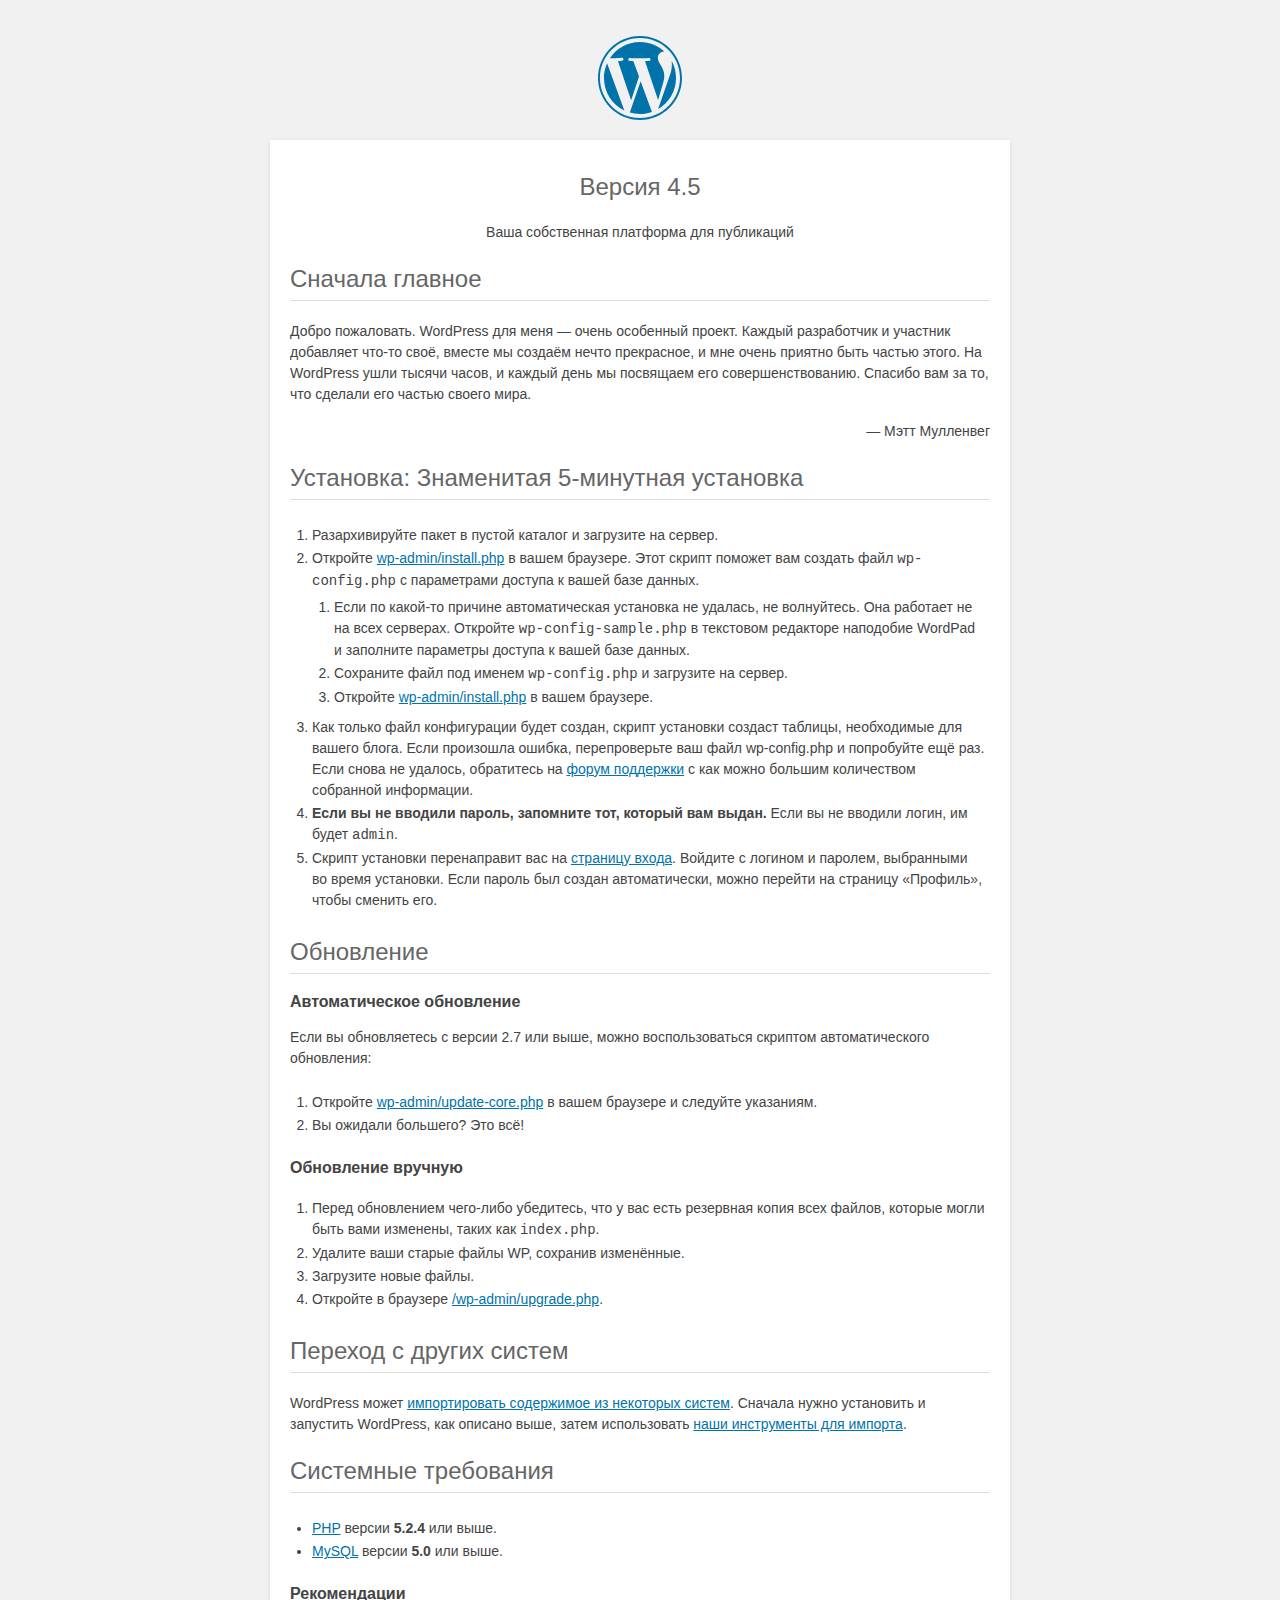
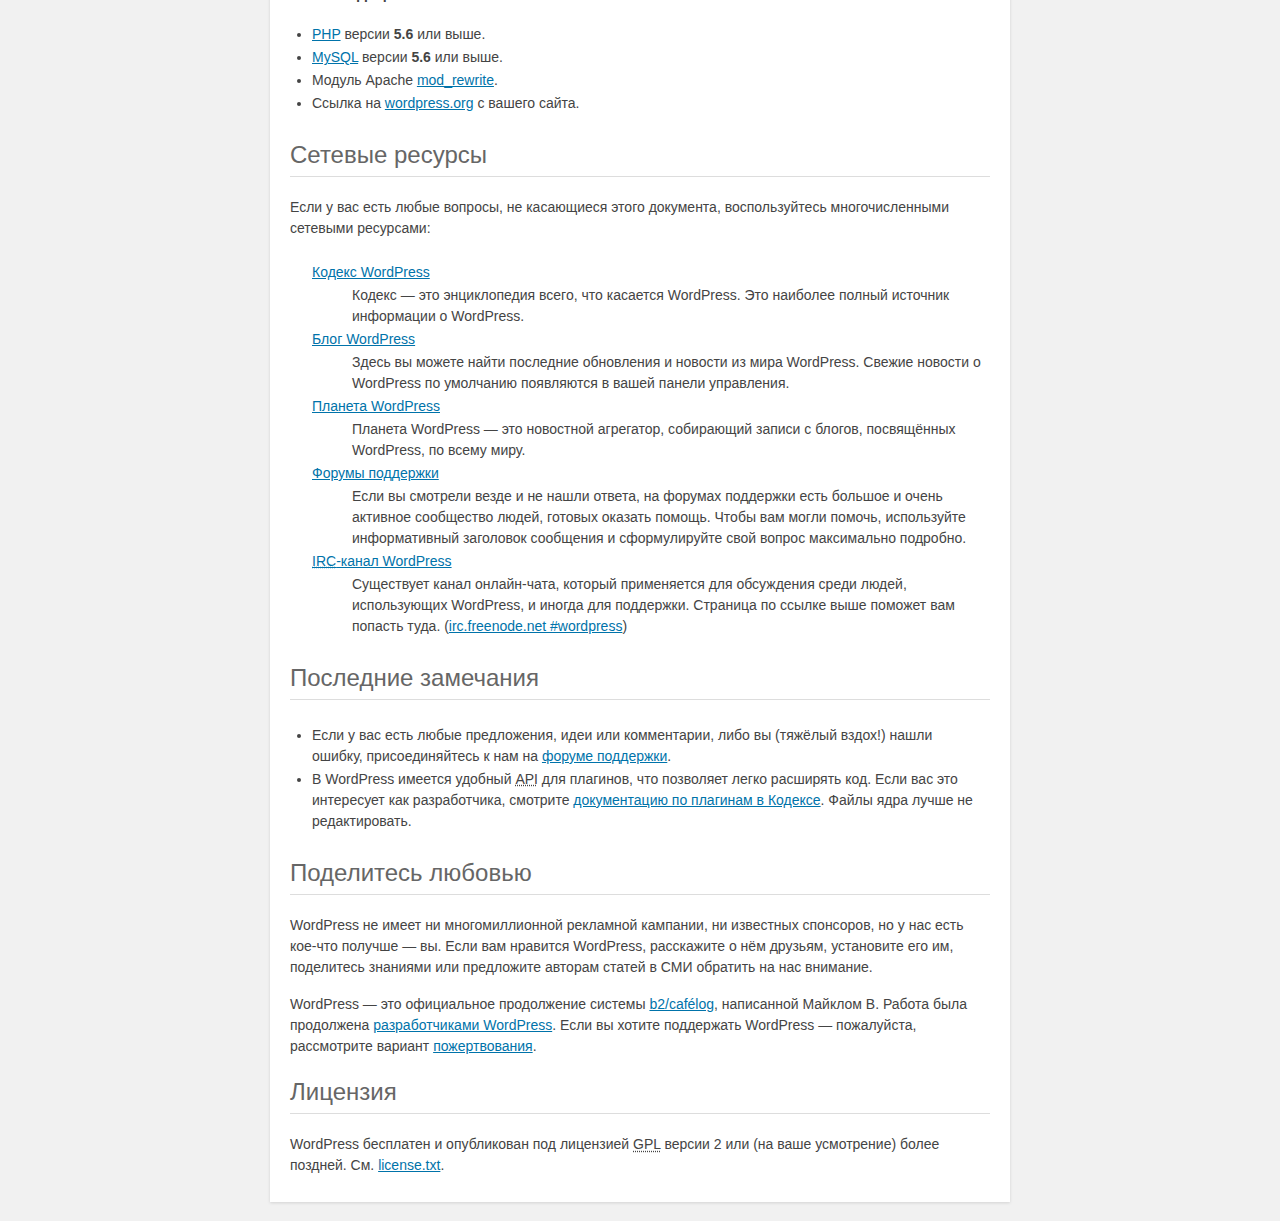
<file: readme.html>
<!DOCTYPE html PUBLIC "-//W3C//DTD XHTML 1.0 Strict//EN" "http://www.w3.org/TR/xhtml1/DTD/xhtml1-strict.dtd">
<html xmlns="http://www.w3.org/1999/xhtml">
<head>
	<meta name="viewport" content="width=device-width" />
	<meta http-equiv="Content-Type" content="text/html; charset=utf-8" />
	<title>WordPress &#8250; ReadMe</title>
	<link rel="stylesheet" href="wp-admin/css/install.css?ver=20100228" type="text/css" />
</head>
<body>
<h1 id="logo">
	<a href="https://wordpress.org/"><img alt="WordPress" src="wp-admin/images/wordpress-logo.png" /></a>
	<br /> Версия 4.5
</h1>
<p style="text-align: center">Ваша собственная платформа для публикаций</p>

<h2>Сначала главное</h2>
<p>Добро пожаловать. WordPress для меня &#8212; очень особенный проект. Каждый разработчик и участник добавляет что-то своё, вместе мы создаём нечто прекрасное, и мне очень приятно быть частью этого. На WordPress ушли тысячи часов, и каждый день мы посвящаем его совершенствованию. Спасибо вам за то, что сделали его частью своего мира.</p>
<p style="text-align: right">&#8212; Мэтт Мулленвег</p>

<h2>Установка: Знаменитая 5-минутная установка</h2>
<ol>
	<li>Разархивируйте пакет в пустой каталог и загрузите на сервер.</li>
	<li>Откройте <span class="file"><a href="wp-admin/install.php">wp-admin/install.php</a></span> в вашем браузере. Этот скрипт поможет вам создать файл <code>wp-config.php</code> с параметрами доступа к вашей базе данных.
		<ol>
			<li>Если по какой-то причине автоматическая установка не удалась, не волнуйтесь. Она работает не на всех серверах. Откройте <code>wp-config-sample.php</code> в текстовом редакторе наподобие WordPad и заполните параметры доступа к вашей базе данных.</li>
			<li>Сохраните файл под именем <code>wp-config.php</code> и загрузите на сервер.</li>
			<li>Откройте <span class="file"><a href="wp-admin/install.php">wp-admin/install.php</a></span> в вашем браузере.</li>
		</ol>
	</li>
	<li>Как только файл конфигурации будет создан, скрипт установки создаст таблицы, необходимые для вашего блога. Если произошла ошибка, перепроверьте ваш файл <span class="file">wp-config.php</span> и попробуйте ещё раз. Если снова не удалось, обратитесь на <a href="http://ru.forums.wordpress.org/">форум поддержки</a> с как можно большим количеством собранной информации.</li>
	<li><strong>Если вы не вводили пароль, запомните тот, который вам выдан.</strong> Если вы не вводили логин, им будет <code>admin</code>.</li>
	<li> Скрипт установки перенаправит вас на <a href="wp-login.php">страницу входа</a>. Войдите с логином и паролем, выбранными во время установки. Если пароль был создан автоматически, можно перейти на страницу &laquo;Профиль&raquo;, чтобы сменить его.</li>
</ol>

<h2>Обновление</h2>
<h3>Автоматическое обновление</h3>
<p>Если вы обновляетесь с версии 2.7 или выше, можно воспользоваться скриптом автоматического обновления:</p>
<ol>
	<li>Откройте <span class="file"><a href="wp-admin/update-core.php">wp-admin/update-core.php</a></span> в вашем браузере и следуйте указаниям.</li>
	<li>Вы ожидали большего? Это всё!</li>
</ol>

<h3>Обновление вручную</h3>
<ol>
	<li>Перед обновлением чего-либо убедитесь, что у вас есть резервная копия всех файлов, которые могли быть вами изменены, таких как <code>index.php</code>.</li>
	<li>Удалите ваши старые файлы WP, сохранив изменённые.</li>
	<li>Загрузите новые файлы.</li>
	<li>Откройте в браузере <span class="file"><a href="wp-admin/upgrade.php">/wp-admin/upgrade.php</a>.</span></li>
</ol>

<h2>Переход с других систем</h2>
<p>WordPress может <a href="http://codex.wordpress.org/Importing_Content">импортировать содержимое из некоторых систем</a>. Сначала нужно установить и запустить WordPress, как описано выше, затем использовать <a href="wp-admin/import.php" title="Импорт в WordPress">наши инструменты для импорта</a>.</p>

<h2>Системные требования</h2>
<ul>
	<li><a href="http://php.net/">PHP</a> версии <strong>5.2.4</strong> или выше.</li>
	<li><a href="http://www.mysql.com/">MySQL</a> версии <strong>5.0</strong> или выше.</li>
</ul>

<h3>Рекомендации</h3>
<ul>
	<li><a href="http://php.net/">PHP</a> версии <strong>5.6</strong> или выше.</li>
	<li><a href="http://www.mysql.com/">MySQL</a> версии <strong>5.6</strong> или выше.</li>
	<li>Модуль Apache <a href="http://httpd.apache.org/docs/2.2/mod/mod_rewrite.html">mod_rewrite</a>.</li>
	<li>Ссылка на <a href="https://wordpress.org/">wordpress.org</a> c вашего сайта.</li>
</ul>

<h2>Сетевые ресурсы</h2>
<p>Если у вас есть любые вопросы, не касающиеся этого документа, воспользуйтесь многочисленными сетевыми ресурсами:</p>
<dl>
	<dt><a href="http://codex.wordpress.org/Заглавная_страница">Кодекс WordPress</a></dt>
		<dd>Кодекс &#8212; это энциклопедия всего, что касается WordPress. Это наиболее полный источник информации о WordPress.</dd>
	<dt><a href="https://wordpress.org/news/">Блог WordPress</a></dt>
		<dd>Здесь вы можете найти последние обновления и новости из мира WordPress. Свежие новости о WordPress по умолчанию появляются в вашей панели управления.</dd>
	<dt><a href="https://planet.wordpress.org/">Планета WordPress </a></dt>
		<dd>Планета WordPress &#8212; это новостной агрегатор, собирающий записи с блогов, посвящённых WordPress, по всему миру.</dd>
	<dt><a href="http://ru.forums.wordpress.org/">Форумы поддержки</a></dt>
		<dd>Если вы смотрели везде и не нашли ответа, на форумах поддержки есть большое и очень активное сообщество людей, готовых оказать помощь. Чтобы вам могли помочь, используйте информативный заголовок сообщения и сформулируйте свой вопрос максимально подробно.</dd>
	<dt><a href="http://codex.wordpress.org/IRC"><abbr title="Internet Relay Chat">IRC</abbr>-канал WordPress</a></dt>
		<dd>Существует канал онлайн-чата, который применяется для обсуждения среди людей, использующих WordPress, и иногда для поддержки. Страница по ссылке выше поможет вам попасть туда. (<a href="irc://irc.freenode.net/wordpress">irc.freenode.net #wordpress</a>)</dd>
</dl>

<h2>Последние замечания</h2>
<ul>
	<li>Если у вас есть любые предложения, идеи или комментарии, либо вы (тяжёлый вздох!) нашли ошибку, присоединяйтесь к нам на <a href="http://ru.forums.wordpress.org/">форуме поддержки</a>.</li>
	<li>В WordPress имеется удобный <abbr title="application programming interface">API</abbr> для плагинов, что позволяет легко расширять код. Если вас это интересует как разработчика, смотрите <a href="http://codex.wordpress.org/Plugin_API" title="API WordPress для плагинов">документацию по плагинам в Кодексе</a>. Файлы ядра лучше не редактировать.</li>
</ul>

<h2>Поделитесь любовью</h2>
<p>WordPress не имеет ни многомиллионной рекламной кампании, ни известных спонсоров, но у нас есть кое-что получше &#8212; вы. Если вам нравится WordPress, расскажите о нём друзьям, установите его им, поделитесь знаниями или предложите авторам статей в СМИ обратить на нас внимание.</p>

<p>WordPress &#8212; это официальное продолжение системы <a href="http://cafelog.com/">b2/caf&#233;log</a>, написанной Майклом В. Работа была продолжена <a href="https://wordpress.org/about/">разработчиками WordPress</a>. Если вы хотите поддержать WordPress &#8212; пожалуйста, рассмотрите вариант <a href="https://wordpress.org/donate/" title="Пожертвования для WordPress">пожертвования</a>.</p>

<h2>Лицензия</h2>
<p>WordPress бесплатен и опубликован под лицензией <abbr title="GNU General Public License">GPL</abbr> версии 2 или (на ваше усмотрение) более поздней. См. <a href="license.txt">license.txt</a>.</p>

</body>
</html>
</file>
<file: wp-admin/css/install.css>
html {
	background: #f1f1f1;
	margin: 0 20px;
}

body {
	background: #fff;
	color: #444;
	font-family: "Open Sans", sans-serif;
	margin: 140px auto 25px;
	padding: 20px 20px 10px 20px;
	max-width: 700px;
	-webkit-font-smoothing: subpixel-antialiased;
	-webkit-box-shadow: 0 1px 3px rgba(0,0,0,0.13);
	box-shadow: 0 1px 3px rgba(0,0,0,0.13);
}

a {
	color: #0073aa;
}

a:hover,
a:active {
	color: #00a0d2;
}

a:focus {
	color: #124964;
	-webkit-box-shadow:
		0 0 0 1px #5b9dd9,
		0 0 2px 1px rgba(30, 140, 190, .8);
	box-shadow:
		0 0 0 1px #5b9dd9,
		0 0 2px 1px rgba(30, 140, 190, .8);
}

.ie8 a:focus {
	outline: #5b9dd9 solid 1px;
}

h1, h2 {
	border-bottom: 1px solid #ddd;
	clear: both;
	color: #666;
	font-size: 24px;
	padding: 0;
	padding-bottom: 7px;
	font-weight: normal;
}

h3 {
	font-size: 16px;
}

p, li, dd, dt {
	padding-bottom: 2px;
	font-size: 14px;
	line-height: 1.5;
}

code, .code {
	font-family: Consolas, Monaco, monospace;
}

ul, ol, dl {
	padding: 5px 5px 5px 22px;
}

a img {
	border:0
}
abbr {
	border: 0;
	font-variant: normal;
}

fieldset {
	border: 0;
	padding: 0;
	margin: 0;
}

label {
	cursor: pointer;
}

#logo {
	margin: 6px 0 14px 0;
	padding: 0 0 7px 0;
	border-bottom: none;
	text-align:center
}
#logo a {
	background-image: url(../images/w-logo-blue.png?ver=20131202);
	background-image: none, url(../images/wordpress-logo.svg?ver=20131107);
	-webkit-background-size: 84px;
	background-size: 84px;
	background-position: center top;
	background-repeat: no-repeat;
	color: #444; /* same as login.css */
	height: 84px;
	font-size: 20px;
	font-weight: normal;
	line-height: 1.3em;
	margin: -130px auto 25px;
	padding: 0;
	text-decoration: none;
	width: 84px;
	text-indent: -9999px;
	outline: none;
	overflow: hidden;
	display: block;
}

#logo a:focus {
	-webkit-box-shadow: none;
	box-shadow: none;
}

.step {
	margin: 20px 0 15px;
}
.step, th {
	text-align: left;
	padding: 0;
}
.language-chooser.wp-core-ui .step .button.button-large {
	height: 36px;
	font-size: 14px;
	line-height: 33px;
	vertical-align: middle;
}
textarea {
	border: 1px solid #ddd;
	font-family: "Open Sans", sans-serif;
	width: 100%;
	-webkit-box-sizing: border-box;
	-moz-box-sizing: border-box;
	box-sizing: border-box;
}

.form-table {
	border-collapse: collapse;
	margin-top: 1em;
	width: 100%;
}

.form-table td {
	margin-bottom: 9px;
	padding: 10px 20px 10px 0;
	font-size: 14px;
	vertical-align: top
}

.form-table th {
	font-size: 14px;
	text-align: left;
	padding: 10px 20px 10px 0;
	width: 140px;
	vertical-align: top;
}

.form-table code {
	line-height: 18px;
	font-size: 14px;
}

.form-table p {
	margin: 4px 0 0 0;
	font-size: 11px;
}

.form-table input {
	line-height: 20px;
	font-size: 15px;
	padding: 3px 5px;
	border: 1px solid #ddd;
	-webkit-box-shadow: inset 0 1px 2px rgba(0,0,0,0.07);
	box-shadow: inset 0 1px 2px rgba(0,0,0,0.07);
}

input,
submit {
	font-family: "Open Sans", sans-serif;
}

.form-table input[type=text],
.form-table input[type=email],
.form-table input[type=url],
.form-table input[type=password] {
	width: 206px;
}

.form-table th p {
	font-weight: normal;
}

.form-table.install-success th,
.form-table.install-success td {
	vertical-align: middle;
	padding: 16px 20px 16px 0;
}

.form-table.install-success td p {
	margin: 0;
	font-size: 14px;
}

.form-table.install-success td code {
	margin: 0;
	font-size: 18px;
}

#error-page {
	margin-top: 50px;
}

#error-page p {
	font-size: 14px;
	line-height: 18px;
	margin: 25px 0 20px;
}

#error-page code, .code {
	font-family: Consolas, Monaco, monospace;
}

.wp-hide-pw > .dashicons {
	line-height: inherit;
}

#pass-strength-result {
	background-color: #eee;
	border: 1px solid #ddd;
	color: #23282d;
	margin: -2px 5px 5px 0px;
	padding: 3px 5px;
	text-align: center;
	width: 218px;
	-webkit-box-sizing: border-box;
	-moz-box-sizing: border-box;
	box-sizing: border-box;
	opacity: 0;
}

#pass-strength-result.short {
	background-color: #f1adad;
	border-color: #e35b5b;
	opacity: 1;
}

#pass-strength-result.bad {
	background-color: #fbc5a9;
	border-color: #f78b53;
	opacity: 1;
}

#pass-strength-result.good {
	background-color: #ffe399;
	border-color: #ffc733;
	opacity: 1;
}

#pass-strength-result.strong {
	background-color: #c1e1b9;
	border-color: #83c373;
	opacity: 1;
}

#pass1.short, #pass1-text.short {
	border-color: #e35b5b;
}

#pass1.bad, #pass1-text.bad {
	border-color: #f78b53;
}

#pass1.good, #pass1-text.good {
	border-color: #ffc733;
}

#pass1.strong, #pass1-text.strong {
	border-color: #83c373;
}

.pw-weak {
	display: none;
}

.message {
	border-left: 4px solid #dc3232;
	padding: .7em .6em;
	background-color: #fbeaea;
}

/* rtl:ignore */
#dbname,
#uname,
#pwd,
#dbhost,
#prefix,
#user_login,
#admin_email,
#pass1,
#pass2 {
	direction: ltr;
}

#pass1-text,
.show-password #pass1 {
	display: none;
}

.show-password #pass1-text
{
	display: inline-block;
}

.form-table span.description.important {
	font-size: 12px;
}


/* localization */
body.rtl,
.rtl textarea,
.rtl input,
.rtl submit {
	font-family: Tahoma, sans-serif;
}

:lang(he-il) body.rtl,
:lang(he-il) .rtl textarea,
:lang(he-il) .rtl input,
:lang(he-il) .rtl submit {
	font-family: Arial, sans-serif;
}

@media only screen and (max-width: 799px) {
	body {
		margin-top: 115px;
	}
	#logo a {
		margin: -125px auto 30px;
	}
}

@media screen and ( max-width: 782px ) {

	.form-table {
		margin-top: 0;
	}

	.form-table th,
	.form-table td {
		display: block;
		width: auto;
		vertical-align: middle;
	}

	.form-table th {
		padding: 20px 0 0;
	}

	.form-table td {
		padding: 5px 0;
		border: 0;
		margin: 0;
	}

	textarea,
	input {
		font-size: 16px;
	}

	.form-table td input[type="text"],
	.form-table td input[type="email"],
	.form-table td input[type="url"],
	.form-table td input[type="password"],
	.form-table td select,
	.form-table td textarea,
	.form-table span.description {
		width: 100%;
		font-size: 16px;
		line-height: 1.5;
		padding: 7px 10px;
		display: block;
		max-width: none;
		-webkit-box-sizing: border-box;
		-moz-box-sizing: border-box;
		box-sizing: border-box;
	}

}

body.language-chooser {
	max-width: 300px;
}

.language-chooser select {
	padding: 8px;
	width: 100%;
	display: block;
	border: 1px solid #ddd;
	background-color: #fff;
	color: #32373c;
	font-size: 16px;
	font-family: Arial, sans-serif;
	font-weight: normal;
}

.language-chooser p {
	text-align: right;
}

.screen-reader-input,
.screen-reader-text {
	position: absolute;
	margin: -1px;
	padding: 0;
	height: 1px;
	width: 1px;
	overflow: hidden;
	clip: rect(0 0 0 0);
	border: 0;
}

.spinner {
	background: url(../images/spinner.gif) no-repeat;
	-webkit-background-size: 20px 20px;
	background-size: 20px 20px;
	visibility: hidden;
	opacity: 0.7;
	filter: alpha(opacity=70);
	width: 20px;
	height: 20px;
	margin: 2px 5px 0;
}

.step .spinner {
	display: inline-block;
	vertical-align: middle;
	margin-right: 15px;
}

.button-secondary.hide-if-no-js,
.hide-if-no-js {
	display: none;
}

/**
 * HiDPI Displays
 */
@media print,
  (-webkit-min-device-pixel-ratio: 1.25),
  (min-resolution: 120dpi) {

	.spinner {
		background-image: url(../images/spinner-2x.gif);
	}

}
</file>
